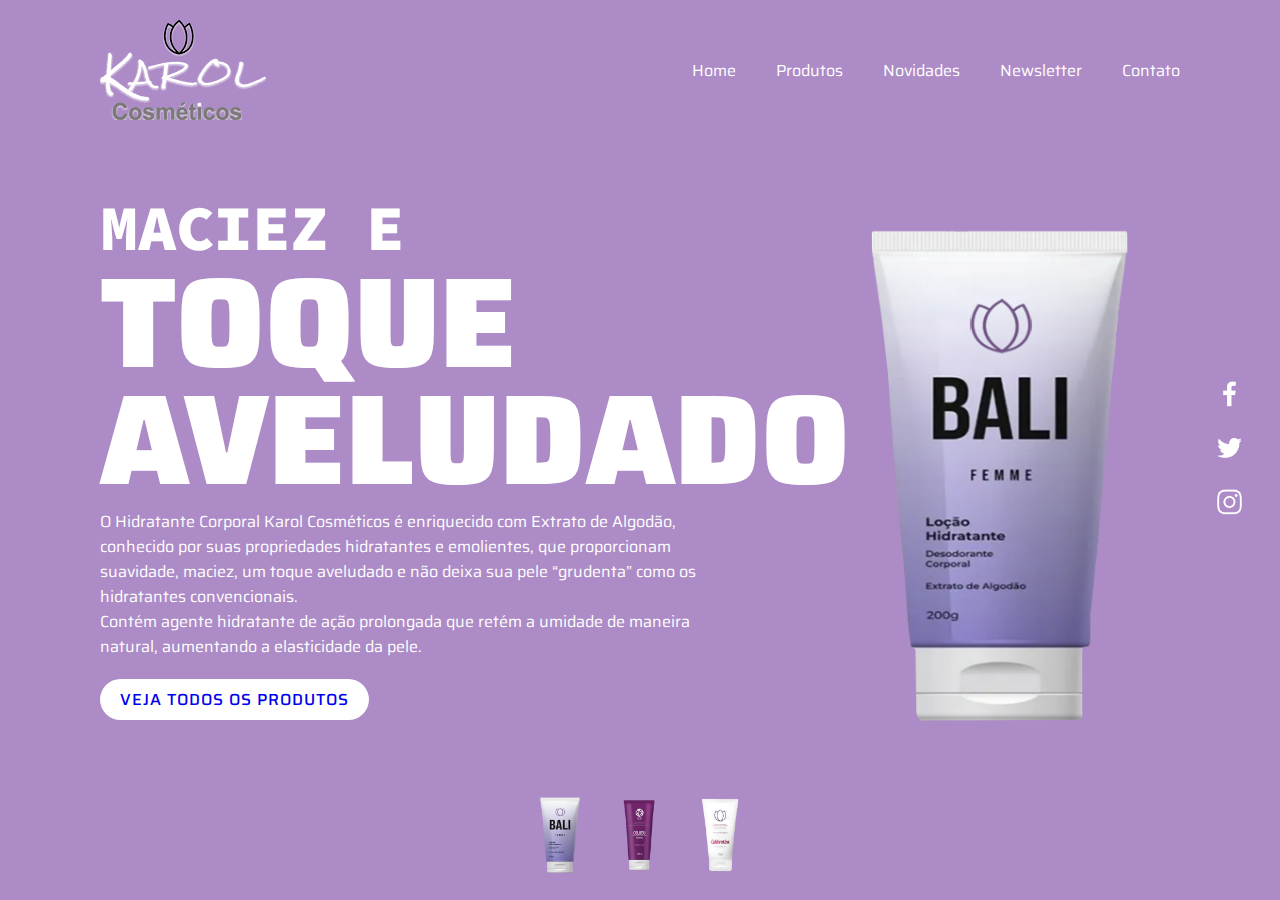
<file: landing-page/index.html>
<!DOCTYPE html>
<html lang="pt-br">
<head>
    <meta charset="UTF-8">
    <meta http-equiv="X-UA-Compatible" content="IE=edge">
    <meta name="viewport" content="width=device-width, initial-scale=1.0">
    <title>Karol Cosméticos</title>
    <link rel="stylesheet" href="styles/style.css">
</head>
<body>
    <section class="sec">
        <header>
            <a href="#"><img src="images/logoKarol-White.png" alt="logo" class="logo"></img></a>
            <div class="toggleMenu" onclick="menuToggle()"></div>
            <ul class="navigation">
                <li><a href="#">Home</a></li>
                <li><a href="#">Produtos</a></li>
                <li><a href="#">Novidades</a></li>
                <li><a href="#">Newsletter</a></li>
                <li><a href="#">Contato</a></li>
            </ul>
        </header>
        <div class="content">
            <div class="textBox">
                <h2>Maciez e<br>
                    <span>toque Aveludado</span>
                </h2>
                <p>O Hidratante Corporal Karol Cosméticos é enriquecido com Extrato de Algodão, conhecido por suas propriedades hidratantes e emolientes, que proporcionam suavidade, maciez, um toque aveludado e não deixa sua pele “grudenta” como os hidratantes convencionais.</p>
                <p>Contém agente hidratante de ação prolongada que retém a umidade de maneira natural, aumentando a elasticidade da pele.
                </p>
                <a href="../index.html">Veja todos os produtos</a>
            </div>
            <div class="imgBox">
                <img src="images/hidratante001.png" alt="Hidratante" class="hidratante"></img>
            </div>
        </div>
        <ul class="thumb">
            <li><img src="images/hidratante001.png" alt="baliThumb" onclick="imgSlider('images/hidratante001.png'); changeColor('#AD8BC7')"></img></li>
            <li><img src="images/hidratante002.png" alt="coliseuThumb" onclick="imgSlider('images/hidratante002.png'); changeColor('#65497A')"></img></li>
            <li><img src="images/hidratante003.png" alt="celebrationThumb" onclick="imgSlider('images/hidratante003.png'); changeColor('#507A61')"></img></li>
        </ul>
        <ul class="sci">
            <li><a href="#"><img src="images/facebook.png" alt="facebook"></img></a></li>
            <li><a href="#"><img src="images/twitter.png" alt="twitter"></img></a></li>
            <li><a href="#"><img src="images/instagram.png" alt="instagram"></img></a></li>
        </ul>
    </section>

    <script type="text/javascript">
        function menuToggle() {
            const toggleMenu = document.querySelector('.toggleMenu');
            const navigation = document.querySelector('.navigation');
            toggleMenu.classList.toggle('active');
            navigation.classList.toggle('active');
        }

        function imgSlider(anything){
            document.querySelector('.hidratante').src = anything;
        }

        function changeColor(color) {
            const sec = document.querySelector('.sec');
            sec.style .background = color;
        }
    </script>
</body>
</html>
</file>
<file: landing-page/styles/style.css>
/* Importando as fontes */
@import url('https://fonts.googleapis.com/css2?family=Saira:ital,wght@0,100;0,200;0,300;0,400;0,500;0,600;0,700;0,800;0,900;1,100;1,200;1,300;1,400;1,500;1,600;1,700;1,800;1,900&display=swap');
@import url('https://fonts.googleapis.com/css2?family=Rock+Salt&display=swap');
@import url('https://fonts.googleapis.com/css2?family=Source+Code+Pro:ital,wght@0,200;0,300;0,400;0,500;0,600;0,700;0,800;0,900;1,200;1,300;1,400;1,500;1,600;1,700;1,800;1,900&display=swap');

/*Color Theme Swatches in Hex */
.Karol-Cosméticos-1-hex { color: #65497A; }
.Karol-Cosméticos-2-hex { color: #C7B89F; }
.Karol-Cosméticos-3-hex { color: #AD8BC7; }
.Karol-Cosméticos-4-hex { color: #77C797; }
.Karol-Cosméticos-5-hex { color: #507A61; }

* {
    margin: 0;
    padding: 0;
    box-sizing: border-box;
    font-family: 'Saira', sans-serif;
}

section {
    position: relative;
    width: 100%;
    min-height: 100vh;
    padding: 100px;
    display: flex;
    justify-content: space-between;
    align-items: center;
    background-color: #AD8BC7;
    transition: 0.5s;
}

header {
    position: absolute;
    top: 0;
    left: 0;
    width: 100%;
    padding: 20px 100px;
    display: flex;
    justify-content: space-between;
    align-items: center;
}

header .logo {
    position: relative;
    display: flex;
}

header ul {
    position: relative;
    display: flex;
}

header ul li {
    list-style: none;
}

header ul li a {
    display: inline-block;
    color: #fff;
    font-weight: 400;
    margin-left: 40px;
    text-decoration: none;
}

.content {
    position: relative;
    width: 100%;
    display: flex;
    justify-content: space-between;
    align-items: center;
}

.content .textBox {
    position: relative;
    max-width: 600px;
    color: #fff;
}

.content .textBox h2 {
    font-family: 'Source Code Pro', monospace;
    text-transform: uppercase;
    color: #fff;
    font-size: 4em;
    line-height: 1.5em;
    font-weight: 900;
}

.content .textBox h2 span {
    font-size: 2em;
}

.content .textBox a {
    display: inline-block;
    margin-top: 20px;
    padding: 8px 20px;
    background-color: #fff;
    border-radius: 40px;
    font-weight: 500;
    letter-spacing: 1px;
    text-decoration: none;
    text-transform: uppercase;
}

.content .imgBox {
    width: 600px;
    display: flex;
    padding-right: 50px;
    margin-top: 50px;
    justify-content: flex-end;
}

.content .imgBox img {
    max-width: 260px;
}

.thumb {
    position: absolute;
    left: 50%;
    bottom: 20px;
    transform: translateX(-50%);
    display: flex;
}

.thumb li {
    list-style: none;
    display: inline-block;
    margin: 0 20px;
    cursor: pointer;
    transition: 0.5s;
}

.thumb li:hover {
    transform: translateY(-15px);
}

.thumb li img {
    max-width: 40px;
}

.sci {
    position: absolute;
    top: 50%;
    right: 30px;
    transform: translateY(-50%);
    display: flex;
    justify-content: center;
    align-items: center;
    flex-direction: column;
}

.sci li {
    list-style: none;
}

.sci li a {
    display: inline-block;
    filter: invert(1);
    margin: 5px 0;
    transform: scale(0.6);
}

/* Media Query Mobiles */
@media (max-width:990px){
    section {
        padding: 40px;
        padding-bottom: 140px;
    }
    header {
        padding: 20px 40px;
    }
    header .logo {
        position: relative;
        max-width: 60px;
    }
    header ul {
        position: fixed;
        top: 0;
        left: 0;
        width: 100%;
        height: 100%;
        background: #fff;
        z-index: 1;
        flex-direction: column;
        justify-content: center;
        align-items: center;
        transition: 0.2s;
        visibility: hidden;
        opacity: 0;
    }
    header ul.active{
        visibility: visible;
        opacity: 1;
    }
    header ul li a {
        display: inline-block;
        color: #111;
        font-weight: 400;
        margin-left: 0;
        text-decoration: none;
        font-size: 2em;
        margin: 10px 0;
    }
    header ul li a:hover {
        color: #65497A;
    }
    .toggleMenu {
        position: relative;
        width: 40px;
        height: 40px;
        background: url(../images/menu.png);
        background-position: center;
        background-size: 30px;
        background-repeat: no-repeat;
        z-index: 2;
        cursor: pointer;
    }
    .toggleMenu.active{
        background: url(../images/close.png);
        background-position: center;
        background-size: 25px;
        background-repeat: no-repeat;
        filter: invert(1);
    }
    .content {
        flex-direction: column;
        margin-top: 80px;
    }
    .content .textBox {
        position: relative;
        max-width: 100%;
        padding-top: 20px;
    }
    .content .textBox h2 {
        color: #fff;
        font-size: 3em;
    }
    .content .imgBox {
        width: 100%;
        display: flex;
        padding-right: 0;
        margin-top: 50px;
        justify-content: center;
    }
    .content .imgBox img {
        max-width: 150px;
    }
    .thumb li img {
        max-width: 30px;
    }
    .sci {
        position: absolute;
        top: 50%;
        right: 0;
        width: 50px;
        background: rgba(0, 0, 0, 0.2);
        display: flex;
        justify-content: center;
        align-items: center;
    }
}
</file>
